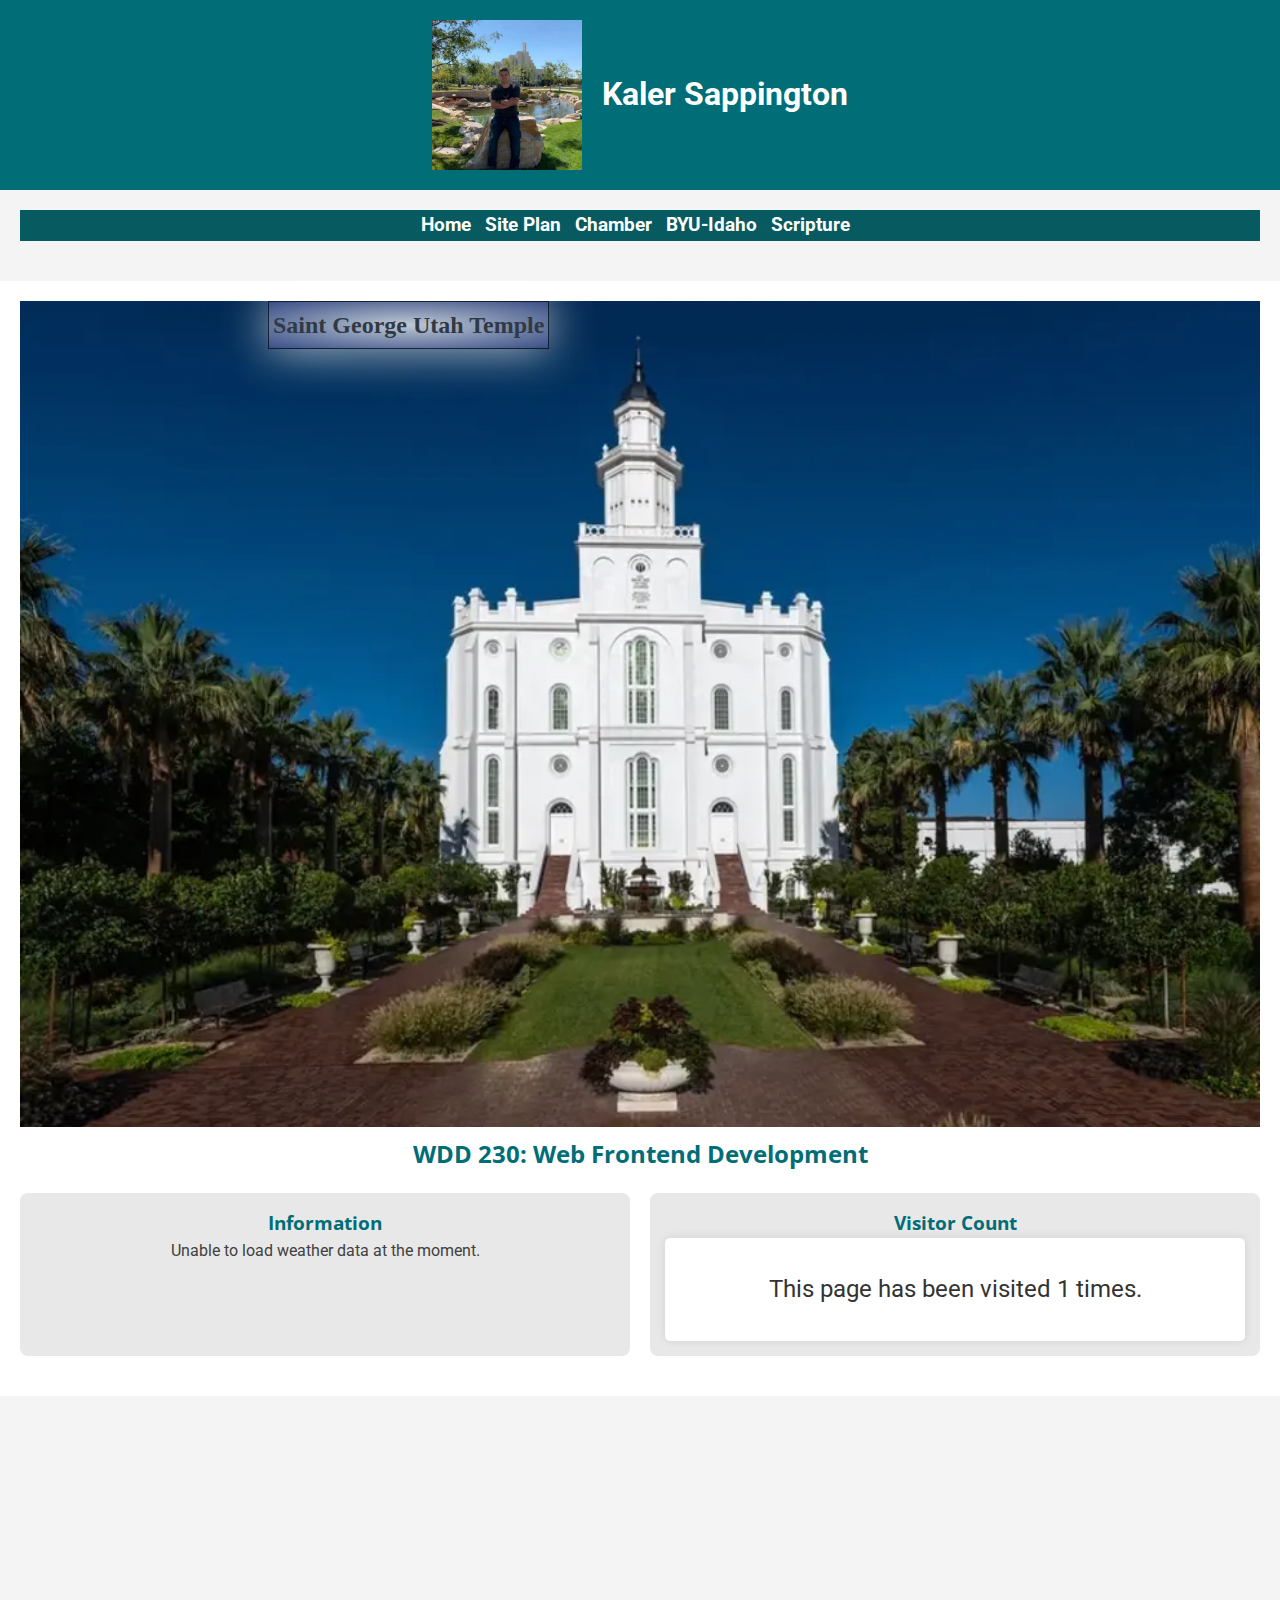
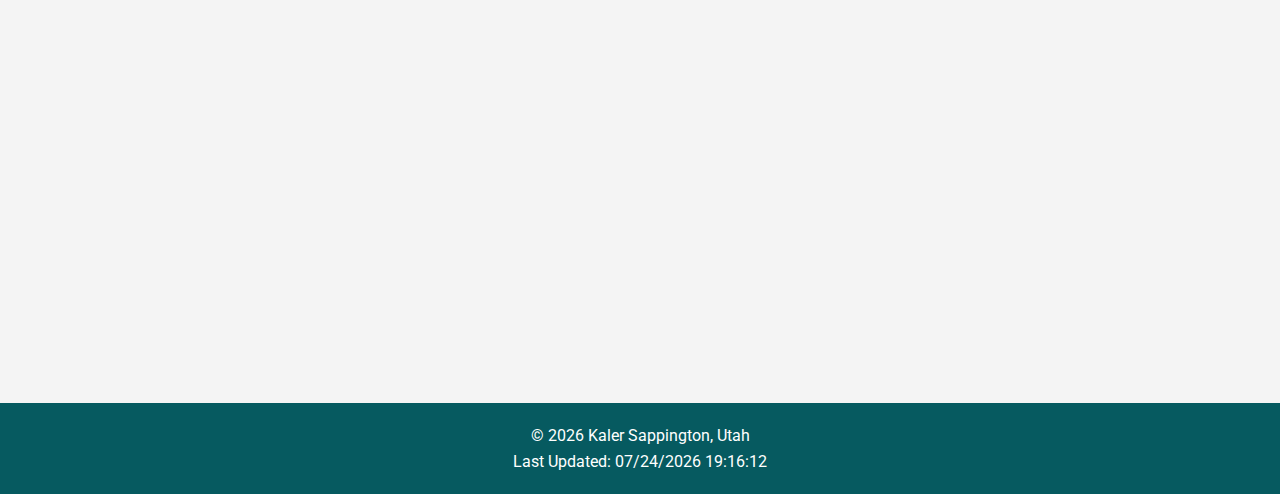
<file: index.html>
<!DOCTYPE html>
<html lang="en">
<head>
    <meta charset="UTF-8">
    <meta name="viewport" content="width=device-width, initial-scale=1.0">
    <title>Kaler Sappington - WDD 230 - Web Frontend Development</title>
    <meta name="description" content="WDD 230 - Web Frontend Development course assignment portal by Kaler Sappington. This website serves as a hub for all course-related activities and resources.">
    <meta name="author" content="Kaler Sappington">

    <meta property="og:title" content="Kaler Sappington - WDD 230 - Web Frontend Development">
    <meta property="og:type" content="website">
    <meta property="og:image" content="https://imgs.search.brave.com/oF3d7jg7PaVGcgh8sHLn-qoRQ-AHVI0V2PO_s9tY4Bo/rs:fit:500:0:0/g:ce/aHR0cHM6Ly9tZWRp/YS5nZXR0eWltYWdl/cy5jb20vaWQvMTc1/NDMxOTQ3L3Bob3Rv/L3BvcnRmb2xpby5q/cGc_cz02MTJ4NjEy/Jnc9MCZrPTIwJmM9/OXBiMEFxY1dxaktJ/MmJKSl9wUmlkWnli/NWNLeHBkU1ZCNmRn/WU9wREx3ST0">
    <meta property="og:url" content="https://killerk1998.github.io/wdd230/">
    
    <link rel="stylesheet" href="styles/normalize.css">
    <link rel="stylesheet" href="styles/medium.css">
    <link rel="stylesheet" href="styles/small.css">
    <link rel="stylesheet" href="styles/large.css">
    <link rel="icon" href="favicon.ico">
</head>
<body>
    <header>
        <div class="profile-container">
            <img src="images/kaler.webp" alt="Your Name">
            <div class="container">
                <h1>Kaler Sappington</h1>
            </div>
        </div>
        <div class="hamburger" onclick="toggleMenu()">☰</div>
    </header>
    <nav>
        <ul>
            <li><a href="#">Home</a></li>
            <li><a href="lesson03/chamber-site-plan.html">Site Plan</a></li>
            <li><a href="chamber/index.html">Chamber</a></li>
            <li><a href="https://www.byui.edu" target="_blank">BYU-Idaho</a></li>
            <li><a href="https://www.churchofjesuschrist.org/study/scriptures/bofm/1-ne/3?lang=eng" target="_blank">Scripture</a></li>
        </ul>
    </nav>
    <main>
        <div class="hero">
            <img src="images/temple-large.webp" alt="Favorite Temple" class="responsive-img">
            <div class="herolabel" style="position: absolute;">
                <p>Saint George Utah Temple</p>
            </div>
        </div>
        <h2>WDD 230: Web Frontend Development</h2>
        <div class="card-container">
            <section class="card">
                <h3>Information</h3>
                <p id="weather">Loading weather...</p>
            </section>
            <section class="card">
                <h3>Visitor Count</h3>
                <section id="visit-counter">
                    <p>This page has been visited <span id="visitCount">0</span> times.</p>
                </section>
            </section>
        </div>
        <section id="links-container"></section> <!-- This section will be populated with links -->
    </main>
    <div class="map-container">
        <iframe class="map-iframe" src="https://maps.google.com/maps?hl=en&q=2947%20Jacob%20Hamblin%20Dr.+(Kaler's%20house)&t=&z=12&ie=UTF8&iwloc=B&output=embed"></iframe>
    </div>
    
    <footer>
        <p>&copy; Kaler Sappington, Utah</p>
        <p id="lastModified"></p>
    </footer>
    <script src="scripts/getdates.js"></script> 
    <script src="scripts/togglemenu.js"></script>
    <script src="scripts/visitcounter.js"></script>
    <script src="scripts/links.js"></script>
    <script src="scripts/weather.js"></script> <!-- Include the weather script -->
</body>
</html>
</file>
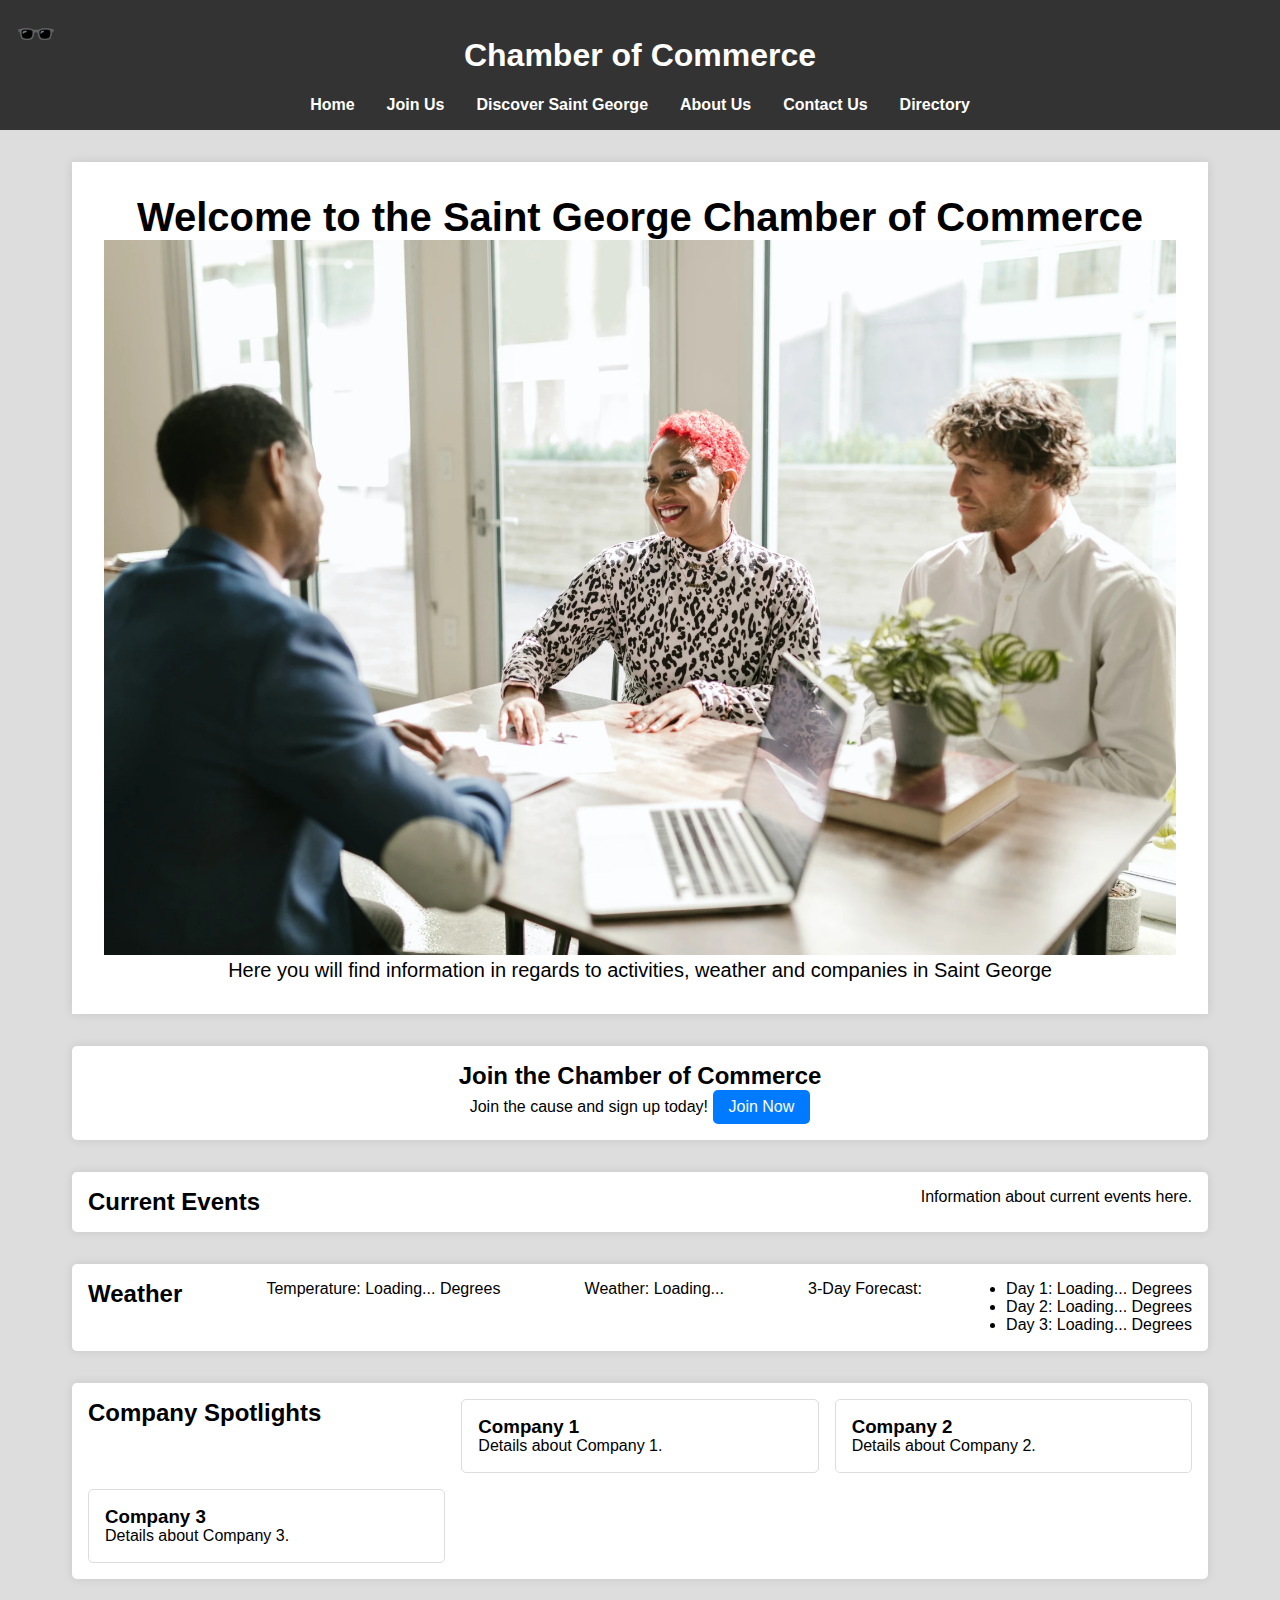
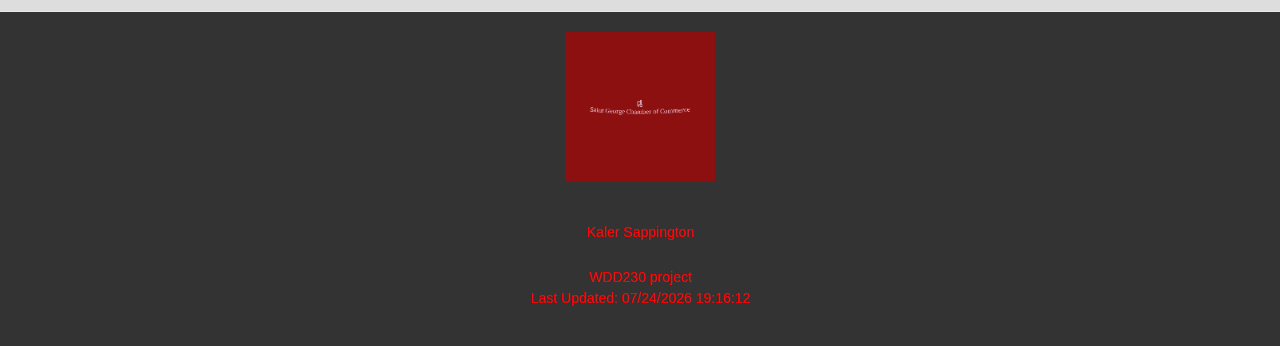
<file: chamber/index.html>
<!DOCTYPE html>
<html lang="en">
<head>
    <meta charset="UTF-8">
    <title>Chamber of Commerce</title>
    <meta name="viewport" content="width=device-width, initial-scale=1.0">
    <link rel="icon" href="favicon.ico">
    <link rel="stylesheet" href="styles/normalize.css">
    <link rel="stylesheet" href="styles/base.css">
    <meta property="og:title" content="Chamber Website">
    <meta property="og:type" content="website">
    <meta property="og:image" content="https://mediaim.expedia.com/destination/9/9f051995e5cc39a9aba58755790da023.jpg">
    <meta property="og:url" content="https://killerk1998.github.io/wdd230/chamber/index.html">
    <meta property="og:description" content="Discover the Saint George Chamber of Commerce: your hub for local business connections, events, and community engagement. Join us today!">
    <meta name="author" content="Kaler Sappington">
    <meta name="description" content="Discover the Saint George Chamber of Commerce: your hub for local business connections, events, and community engagement. Join us today!">
</head>
<body>
    <header>
        <div class="mode">🕶️</div>
        <h1>Chamber of Commerce</h1>
        <div class="hamburger" onclick="toggleMenu()">☰</div>
        <nav>
            <ul>
                <li><a href="#hero">Home</a></li>
                <li><a href="#join">Join Us</a></li>
                <li><a href="discover.html">Discover Saint George</a></li>
                <li><a href="#about-us">About Us</a></li>
                <li><a href="#contact-us">Contact Us</a></li>
                <li><a href="directory.html">Directory</a></li> 
            </ul>
        </nav>
    </header>
    <main class="chamber">
        <div id="meet-greet-banner" style="display: none;">
            <p>Join us for the Chamber of Commerce Meet and Greet on Wednesday at 7:00 p.m. <button onclick="closeBanner()">❌</button></p>
        </div>
        <section id="hero">
            <h2>Welcome to the Saint George Chamber of Commerce</h2>
            <picture>
                <source srcset="images/wdd230-org-large.webp" media="(min-width: 1200px)">
                <source srcset="images/wdd230-org-medium.webp" media="(min-width: 960px)">
                <source srcset="images/wdd230-org-small.webp" media="(min-width: 400px)">
                <img src="images/wdd230-org-small.webp" alt="hero">
            </picture>
            <p>Here you will find information in regards to activities, weather and companies in Saint George</p>
        </section>
        <section id="join">
            <h2>Join the Chamber of Commerce</h2>
            <p>Join the cause and sign up today! <a href="join.html" class="cta">Join Now</a></p>
        </section>
        <section id="events">
            <h2>Current Events</h2>
            <p>Information about current events here.</p>
        </section>
        <section id="weather">
            <h2>Weather</h2>
            <p>Temperature: <span id="current-temperature">Loading...</span> Degrees</p>
            <p>Weather: <span id="weather-description">Loading...</span></p>
            <p>3-Day Forecast:</p>
            <ul id="forecast">
                <li>Day 1: <span class="day1-forecast">Loading...</span> Degrees</li>
                <li>Day 2: <span class="day2-forecast">Loading...</span> Degrees</li>
                <li>Day 3: <span class="day3-forecast">Loading...</span> Degrees</li>
            </ul>
        </section>
        <section id="spotlights">
            <h2>Company Spotlights</h2>
            <div class="spotlight">
                <h3>Company 1</h3>
                <p>Details about Company 1.</p>
            </div>
            <div class="spotlight">
                <h3>Company 2</h3>
                <p>Details about Company 2.</p>
            </div>
            <div class="spotlight">
                <h3>Company 3</h3>
                <p>Details about Company 3.</p>
            </div>
        </section>
    </main>
    <footer>
        <div class="footer-logo">
            <img src="images/logo-color.webp" alt="Logo" class="logo-img">
            <p class="copyright"></p>
            <p class="author">Kaler Sappington</p>
            <p class="contact">208-122-2222</p>
            <p class="project">WDD230 project</p>
            <p class="lastmodified"></p>
        </div>
    
        <div class="footer-additional">
            <p class="additional-info"></p>
        </div>
    </footer>
    <script src="scripts/getdates.js"></script> 
    <script src="scripts/togglemenu.js"></script>
    <script src="scripts/weather.js"></script>
</body>
</html>
</file>
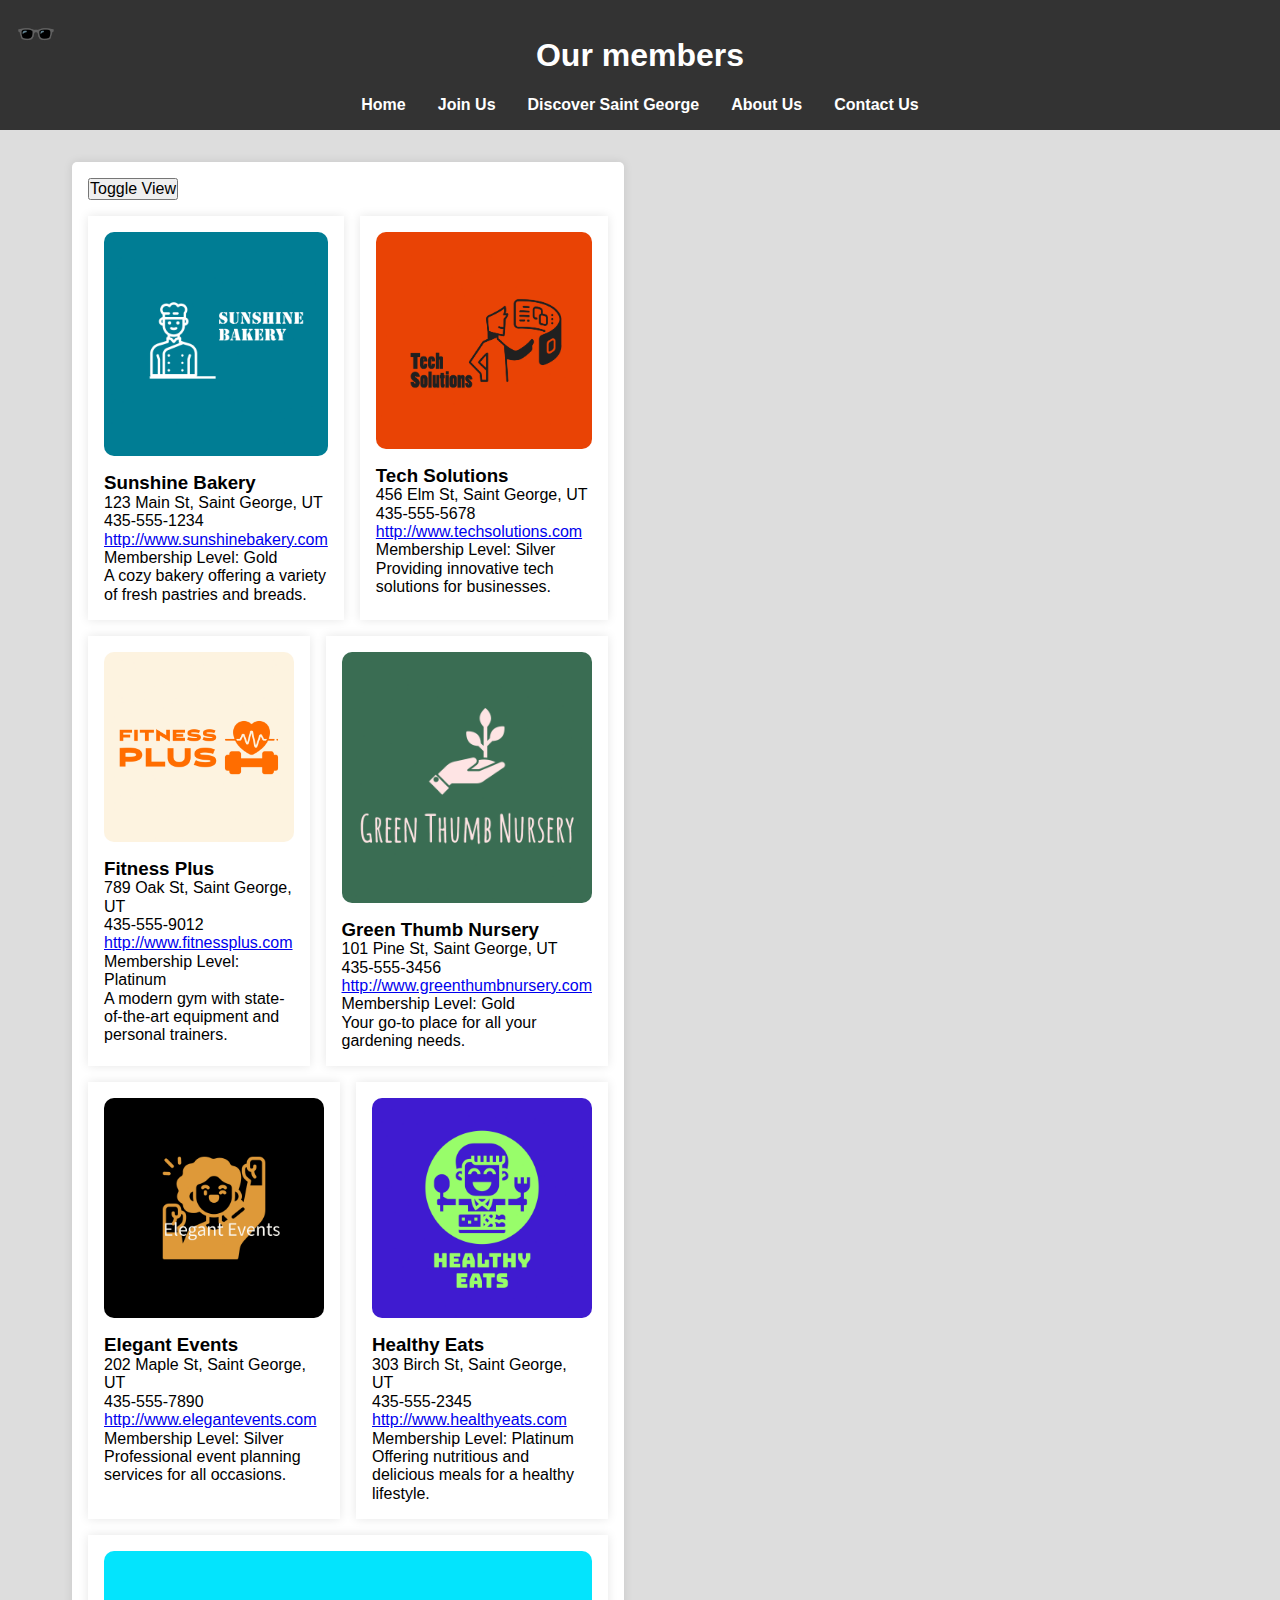
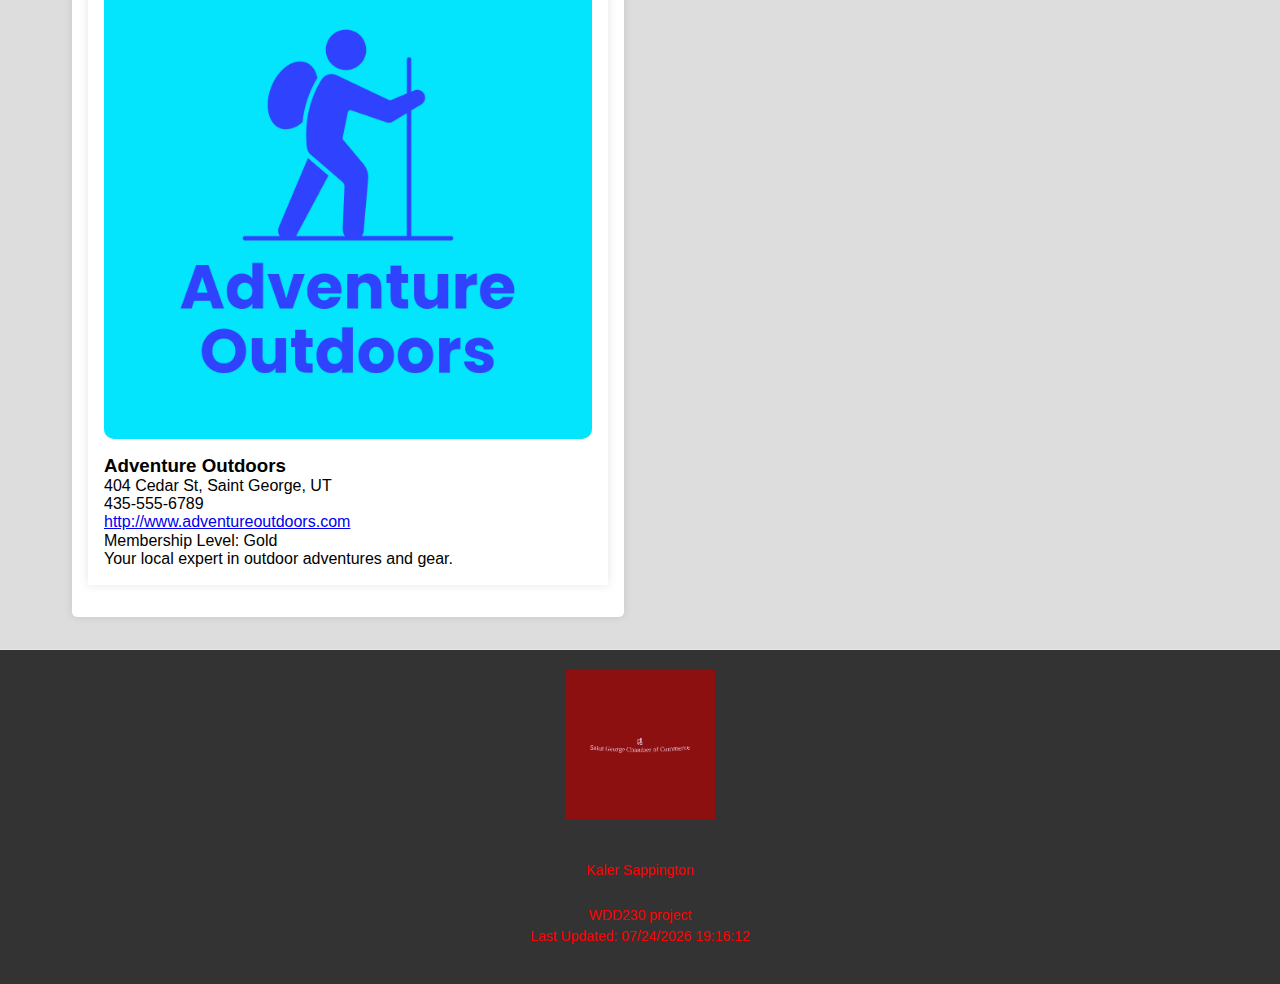
<file: chamber/directory.html>
<!DOCTYPE html>
<html lang="en">
<head>
    <meta charset="UTF-8">
    <title>Directory of Members - Saint George Chamber of Commerce</title>
    <meta name="viewport" content="width=device-width, initial-scale=1.0">
    <link rel="icon" href="favicon.ico">
    <link rel="stylesheet" href="styles/normalize.css">
    <link rel="stylesheet" href="styles/base.css">
    <meta property="og:title" content="Chamber Website">
    <meta property="og:type" content="website">
    <meta property="og:image" content="https://mediaim.expedia.com/destination/9/9f051995e5cc39a9aba58755790da023.jpg">
    <meta property="og:url" content="https://killerk1998.github.io/wdd230/chamber/index.html">
    <meta property="og:description" content="Want to find out about our members? this page will show the many wonderful people who have contributed to the Saint George Chamber of Commerce.">
    <meta name="author" content="Kaler Sappington">
    <meta name="description" content="this page contains information about our members">
</head>
<body>
    <header>
        <div class="mode">🕶️</div>
        <h1>Our members</h1>
        <div class="hamburger" onclick="toggleMenu()">☰</div>
        <nav>
            <ul>
                <li><a href="#hero">Home</a></li>
                <li><a href="#join">Join Us</a></li>
                <li><a href="discover.html">Discover Saint George</a></li>
                <li><a href="#about-us">About Us</a></li>
                <li><a href="#contact-us">Contact Us</a></li>
            </ul>
        </nav>
    </header>
    <main class="chamber">
        <section id="directory">
            <button id="toggleView">Toggle View</button>
            <div id="members" class="grid-view"></div>
        </section>
    </main>
    <footer>
        <div class="footer-logo">
            <img src="images/logo-color.webp" alt="Logo" class="logo-img">
            <p class="copyright"></p>
            <p class="author">Kaler Sappington</p>
            <p class="contact">208-122-2222</p>
            <p class="project">WDD230 project</p>
            <p class="lastmodified"></p>
        </div>
    
        <div class="footer-additional">
            <p class="additional-info"></p>
        </div>
    </footer>
    <script src="scripts/getdates.js"></script> 
    <script src="scripts/togglemenu.js"></script>
    <script src="scripts/windchill.js"></script>
    <script src="scripts/members.js"></script> 
</body>
</html>
</file>
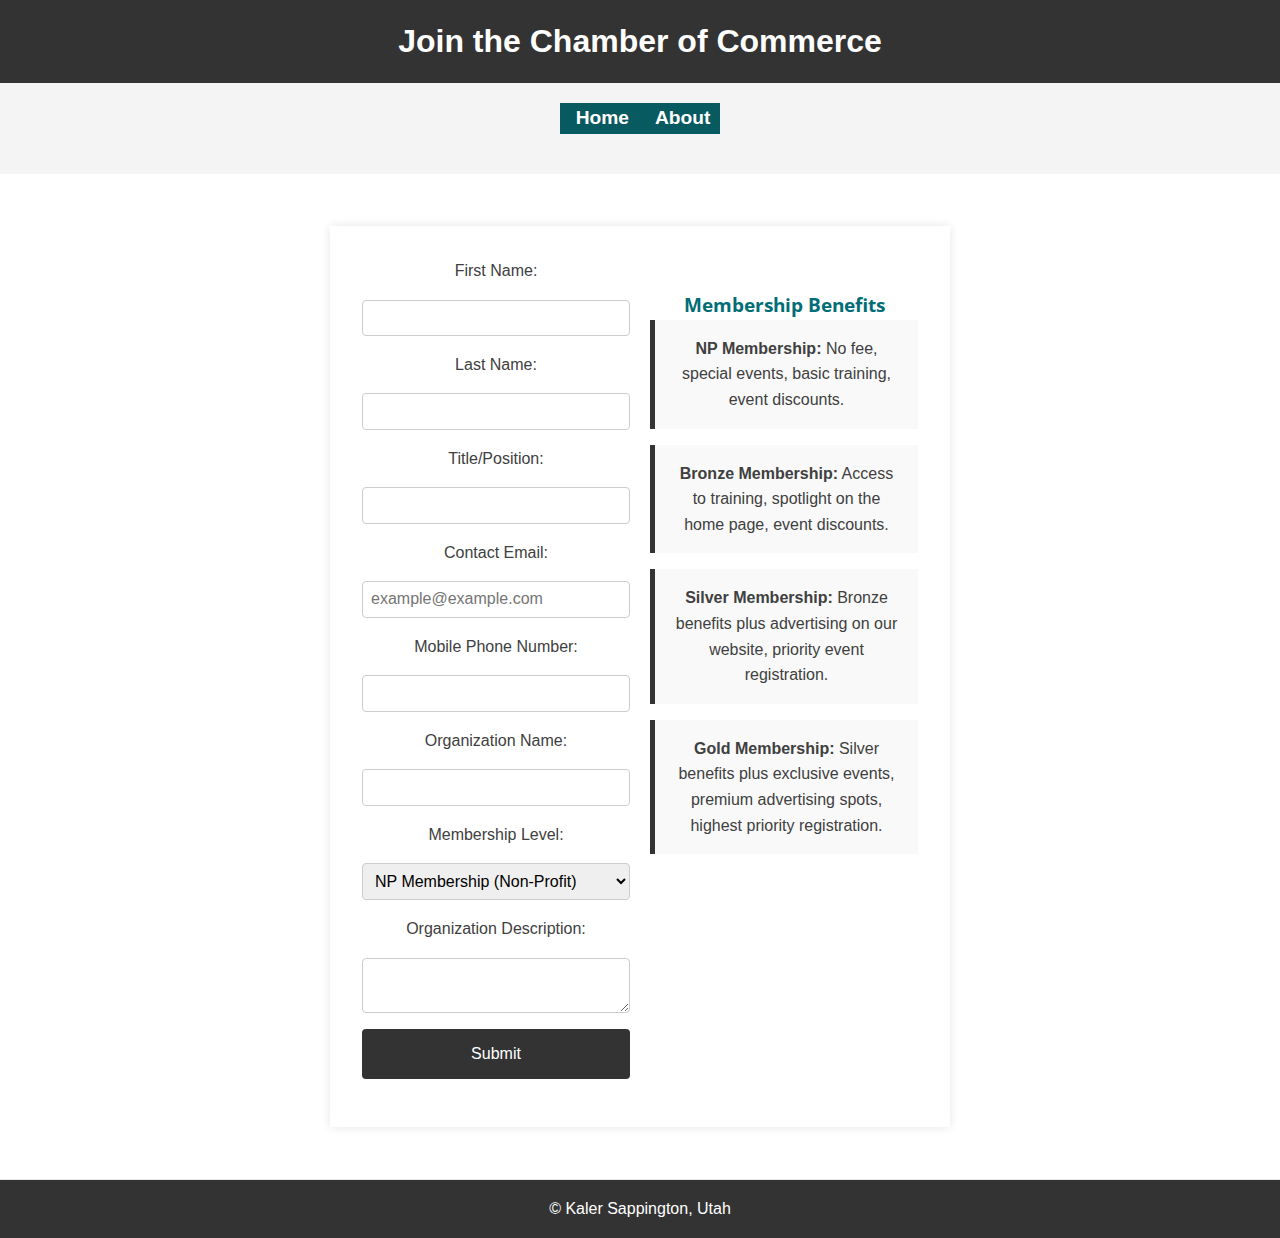
<file: chamber/join.html>
<!DOCTYPE html>
<html lang="en">
<head>
    <meta charset="UTF-8">
    <meta name="viewport" content="width=device-width, initial-scale=1.0">
    <title>Join</title>
    <meta name="description" content="This is the Join page to become a member of the Saint George Chamber of Commerce">
    <meta name="author" content="Kaler Sappington">

    <meta property="og:title" content="Chamber Join Page">
    <meta property="og:type" content="website">
    <meta property="og:image" content="https://imgs.search.brave.com/oF3d7jg7PaVGcgh8sHLn-qoRQ-AHVI0V2PO_s9tY4Bo/rs:fit:500:0:0/g:ce/aHR0cHM6Ly9tZWRp/YS5nZXR0eWltYWdl/cy5jb20vaWQvMTc1/NDMxOTQ3L3Bob3Rv/L3BvcnRmb2xpby5q/cGc_cz02MTJ4NjEy/Jnc9MCZrPTIwJmM9/OXBiMEFxY1dxaktJ/MmJKSl9wUmlkWnli/NWNLeHBkU1ZCNmRn/WU9wREx3ST0">
    <meta property="og:url" content="https://killerk1998.github.io/wdd230/">
    
    <link rel="stylesheet" href="styles/normalize.css">
    <link rel="stylesheet" href="styles/base.css">
    <link rel="stylesheet" href="styles/medium.css">
    <link rel="stylesheet" href="styles/small.css">
    <link rel="stylesheet" href="styles/large.css">
    
    <link rel="icon" href="favicon.ico">
</head>
<body class="join-page">
    <header>
        <div class="profile-container"></div>
            <div class="container">
                <h1>Join the Chamber of Commerce</h1>
        </div>
        <div class="hamburger" onclick="toggleMenu()">☰</div>
    </header>
    <nav>
        <ul>
            <li><a href="index.html">Home</a></li>
            <li><a href="discover.html">About</a></li>
        </ul>
    </nav>
    <main class="join">
        <div class="join-form-container">
            <div class="form-section">
                <form action="thankyou.html" method="get">
                    <label for="first-name">First Name:</label>
                    <input type="text" id="first-name" name="first-name" required>

                    <label for="last-name">Last Name:</label>
                    <input type="text" id="last-name" name="last-name" required>

                    <label for="title">Title/Position:</label>
                    <input type="text" id="title" name="title" required pattern="[A-Za-z\s\-]{7,}">

                    <label for="email">Contact Email:</label>
                    <input type="email" id="email" name="email" required placeholder="example@example.com">

                    <label for="phone">Mobile Phone Number:</label>
                    <input type="tel" id="phone" name="phone" required>

                    <label for="organization-name">Organization Name:</label>
                    <input type="text" id="organization-name" name="organization-name" required>

                    <label for="membership-level">Membership Level:</label>
                    <select id="membership-level" name="membership-level">
                        <option value="np">NP Membership (Non-Profit)</option>
                        <option value="bronze">Bronze Membership</option>
                        <option value="silver">Silver Membership</option>
                        <option value="gold">Gold Membership</option>
                    </select>

                    <label for="description">Organization Description:</label>
                    <textarea id="description" name="description"></textarea>

                    <input type="hidden" id="timestamp" name="timestamp">

                    <button type="submit">Submit</button>
                </form>
            </div>
            <div class="membership-benefits">
                <h3>Membership Benefits</h3>
                <ul>
                    <li><strong>NP Membership:</strong> No fee, special events, basic training, event discounts.</li>
                    <li><strong>Bronze Membership:</strong> Access to training, spotlight on the home page, event discounts.</li>
                    <li><strong>Silver Membership:</strong> Bronze benefits plus advertising on our website, priority event registration.</li>
                    <li><strong>Gold Membership:</strong> Silver benefits plus exclusive events, premium advertising spots, highest priority registration.</li>
                </ul>
            </div>
        </div>
    </main>
    
    <footer>
        <p>&copy; Kaler Sappington, Utah</p>
        <p id="lastModified"></p>
    </footer>
    <script src="scripts/time.js"></script>
</body>
</html>
</file>
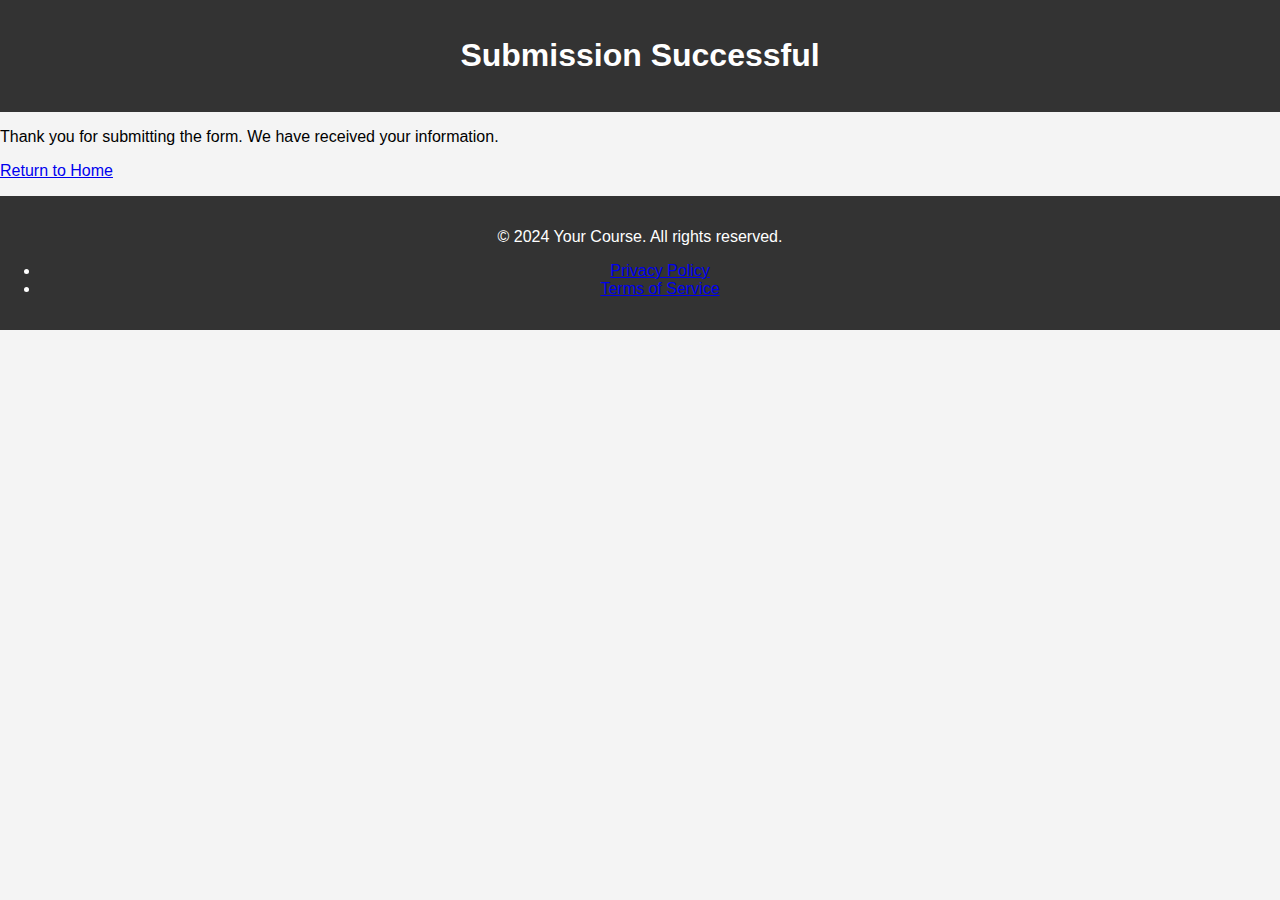
<file: chamber/thank-you.html>
<!DOCTYPE html>
<html lang="en">
<head>
    <meta charset="UTF-8">
    <meta name="viewport" content="width=device-width, initial-scale=1.0">
    <title>Form Submission Confirmation</title>
    <link rel="stylesheet" href="styles/large.css">
</head>
<body>
    <header>
        <h1>Submission Successful</h1>
    </header>

    <main>
        <p>Thank you for submitting the form. We have received your information.</p>
        <p><a href="index.html">Return to Home</a></p>
    </main>

    <footer>
        <p>&copy; 2024 Your Course. All rights reserved.</p>
        <nav>
            <ul>
                <li><a href="privacy.html">Privacy Policy</a></li>
                <li><a href="terms.html">Terms of Service</a></li>
            </ul>
        </nav>
    </footer>
</body>
</html>
</file>
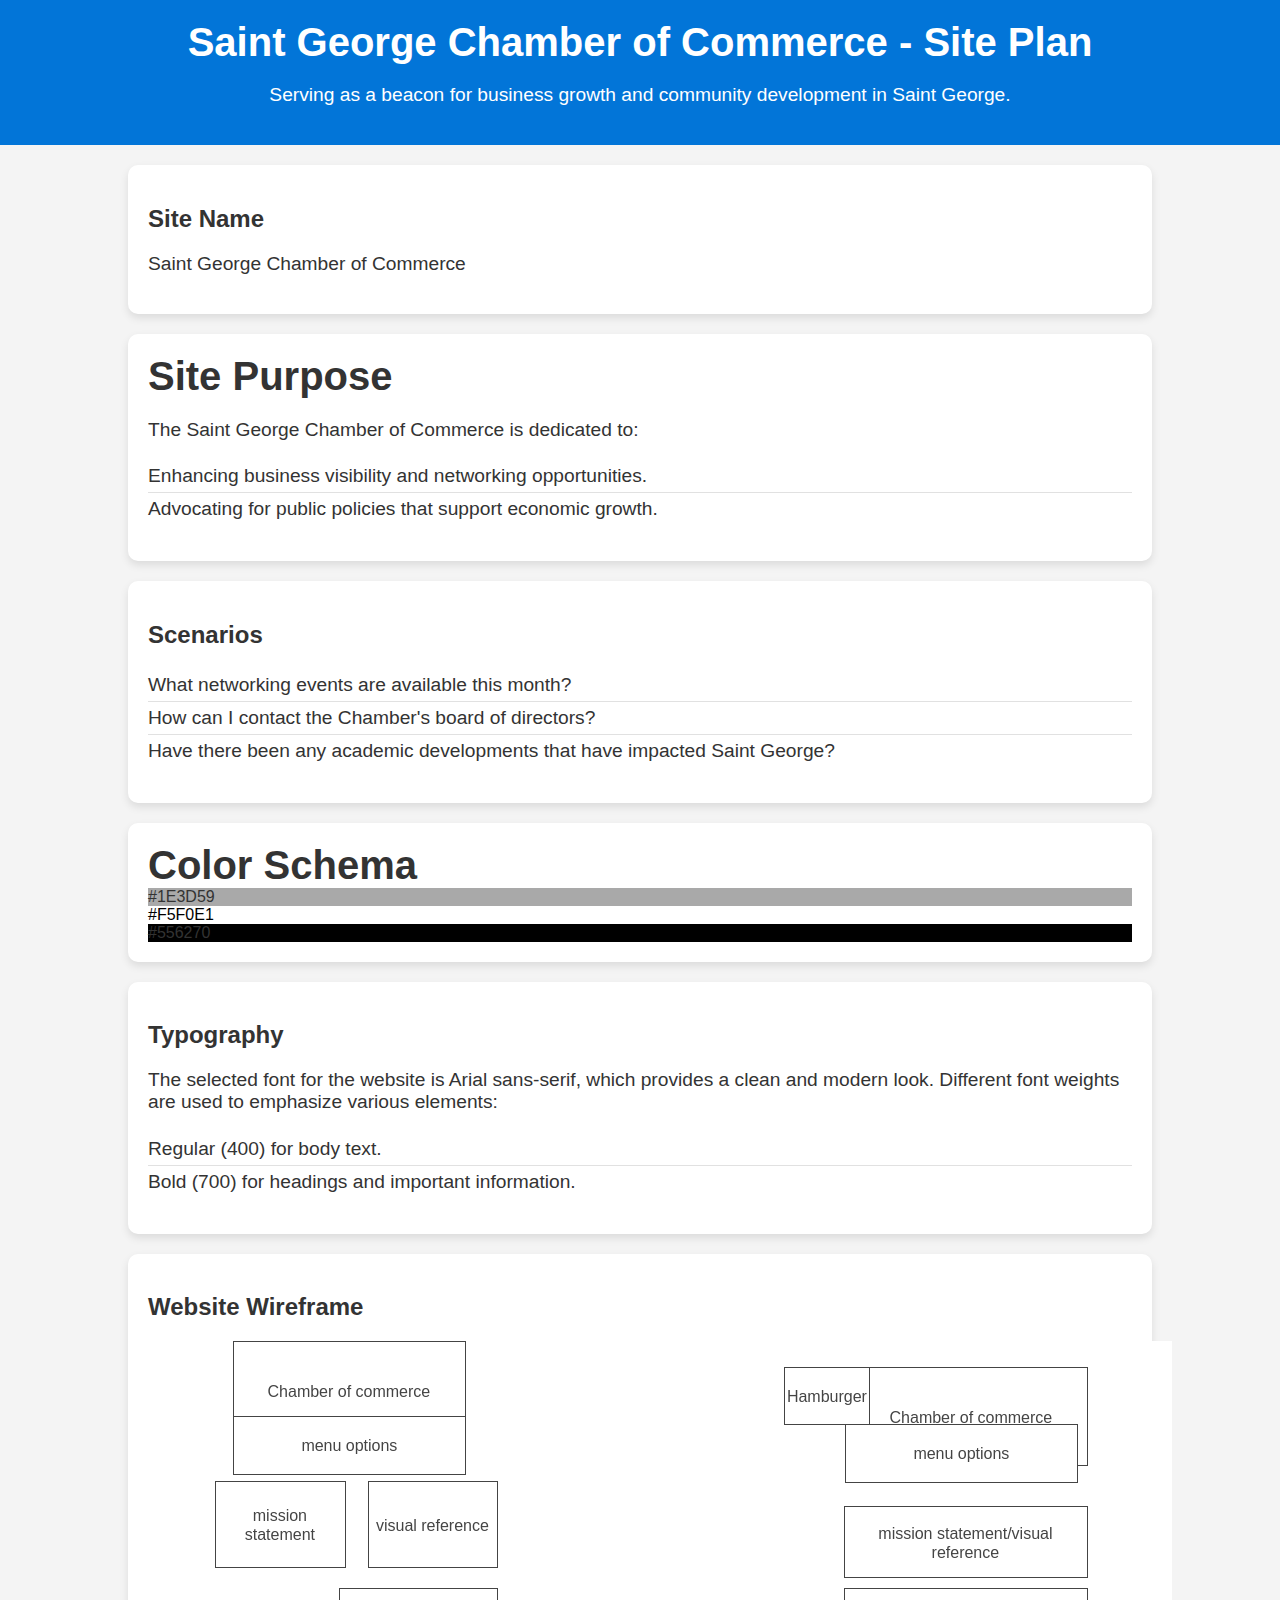
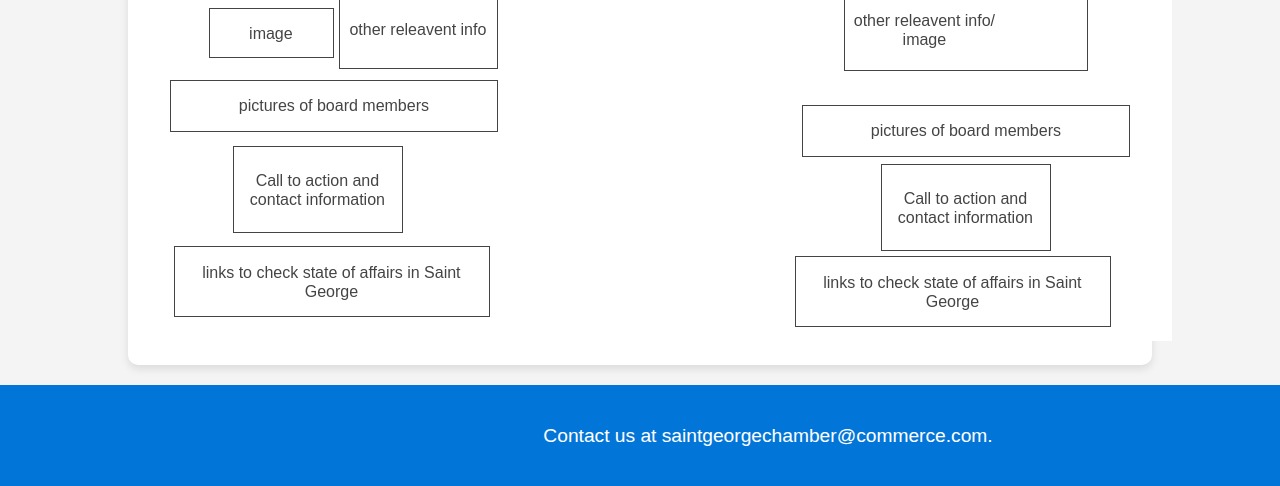
<file: lesson03/chamber-site-plan.html>
<!DOCTYPE html>
<html lang="en">
<head>
    <meta charset="UTF-8">
    <meta name="viewport" content="width=device-width, initial-scale=1.0">
    <title>Site Plan</title>
    <meta name="author" content="Kaler Sappington">
    <meta name="description" content="Site Plan for Chamber of Commerce Homepage">
    <link rel="stylesheet" href="styles/chamber-site-plan.css">
</head>
<body>
    <header>
        <h1>Saint George Chamber of Commerce - Site Plan</h1>
        <p>Serving as a beacon for business growth and community development in Saint George.</p>
    </header>
    <main>
        <section>
            <h2>Site Name</h1>
            <p>Saint George Chamber of Commerce</p>
        </section>
        <section>
            <h1>Site Purpose</h2>
            <p>The Saint George Chamber of Commerce is dedicated to:</p>
            <ul>
                <li>Enhancing business visibility and networking opportunities.</li>
                <li>Advocating for public policies that support economic growth.</li>
                  
            </ul>
        </section>
        <section>
            <h2>Scenarios</h2>
            <ul>
                <li>What networking events are available this month?</li>
                <li>How can I contact the Chamber's board of directors?</li>
                <li>Have there been any academic developments that have impacted Saint George?</li>
            </ul>
        </section>
        <section>
            <h1>Color Schema</h2>
            <div class="color-scheme">
                <div style="background-color: darkgrey;">#1E3D59</div>
                <div style="background-color: white; color: black;">#F5F0E1</div>
                <div style="background-color: black;">#556270</div>
            </div>
        </section>
        <section>
            <h2>Typography</h2>
            <p>The selected font for the website is Arial sans-serif, which provides a clean and modern look. Different font weights are used to emphasize various elements:</p>
            <ul>
                <li>Regular (400) for body text.</li>
                <li>Bold (700) for headings and important information.</li>
            </ul>
        </section>
        <section>
            <h2>Website Wireframe</h2>
            <img src="images/homepage.png" alt="Wireframe">
        </section>
    </main>
    <footer>
        <p>Contact us at saintgeorgechamber@commerce.com.</p>
    </footer>
</body>
</html>
</file>
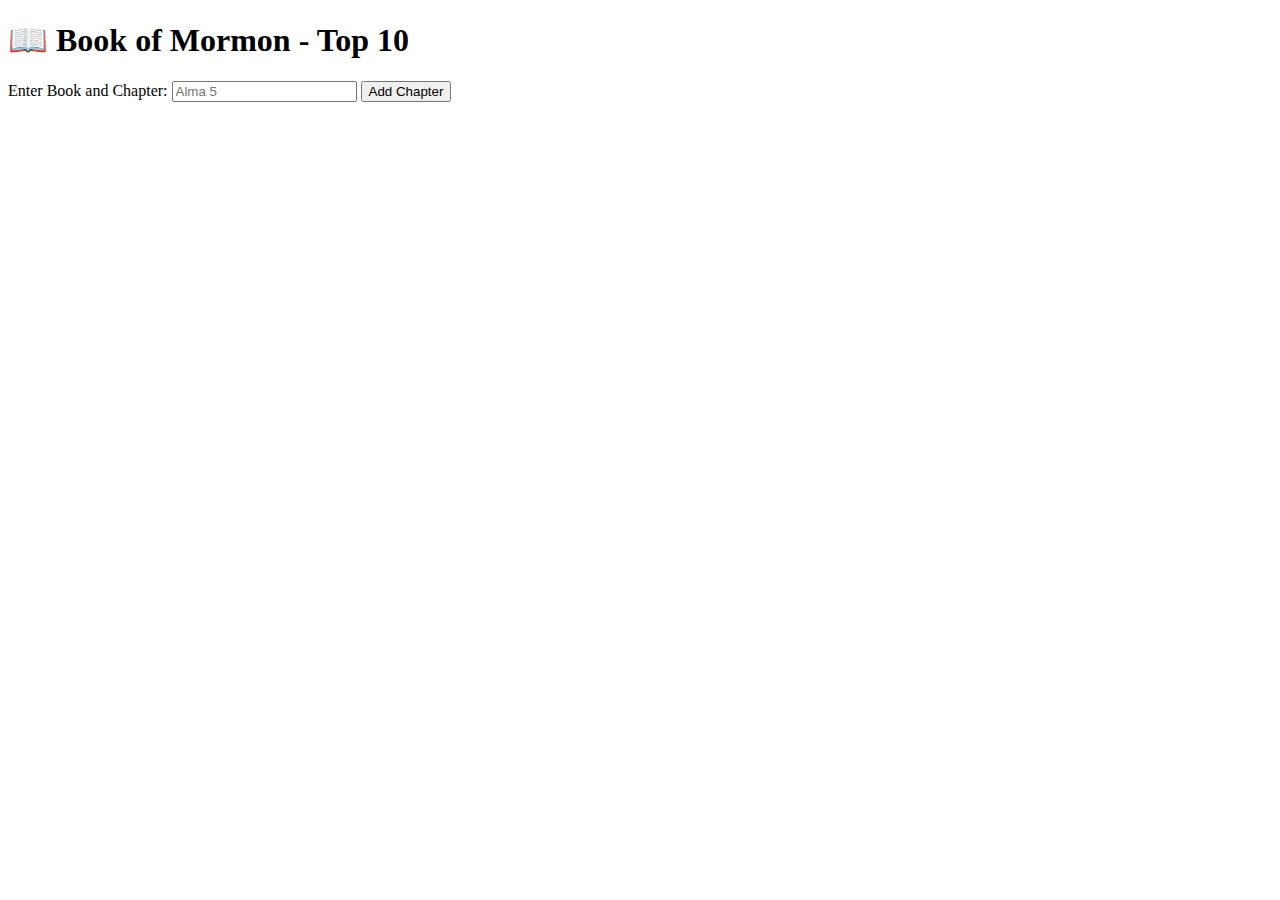
<file: lesson05/bom.html>
<!DOCTYPE html>
<html lang="en-US">
<head>
    <meta charset="UTF-8">
    <meta name="viewport" content="width=device-width, initial-scale=1.0">
    <title> Book of Mormon - Top 10</title>
    <meta name="description" content="List your top 10 favorite chapters from the Book of Mormon.">
    <meta name="author" content="Kaler Sappington">
<h1>📖 Book of Mormon - Top 10</h1>
<main>
	<label for="favchap">Enter Book and Chapter: </label>
	<input type="text" id="favchap" placeholder="Alma 5">
	<button type="submit">Add Chapter</button>
	<ul id="list"></ul>
    <script src="scripts/bom.js"></script>

</main>
</file>
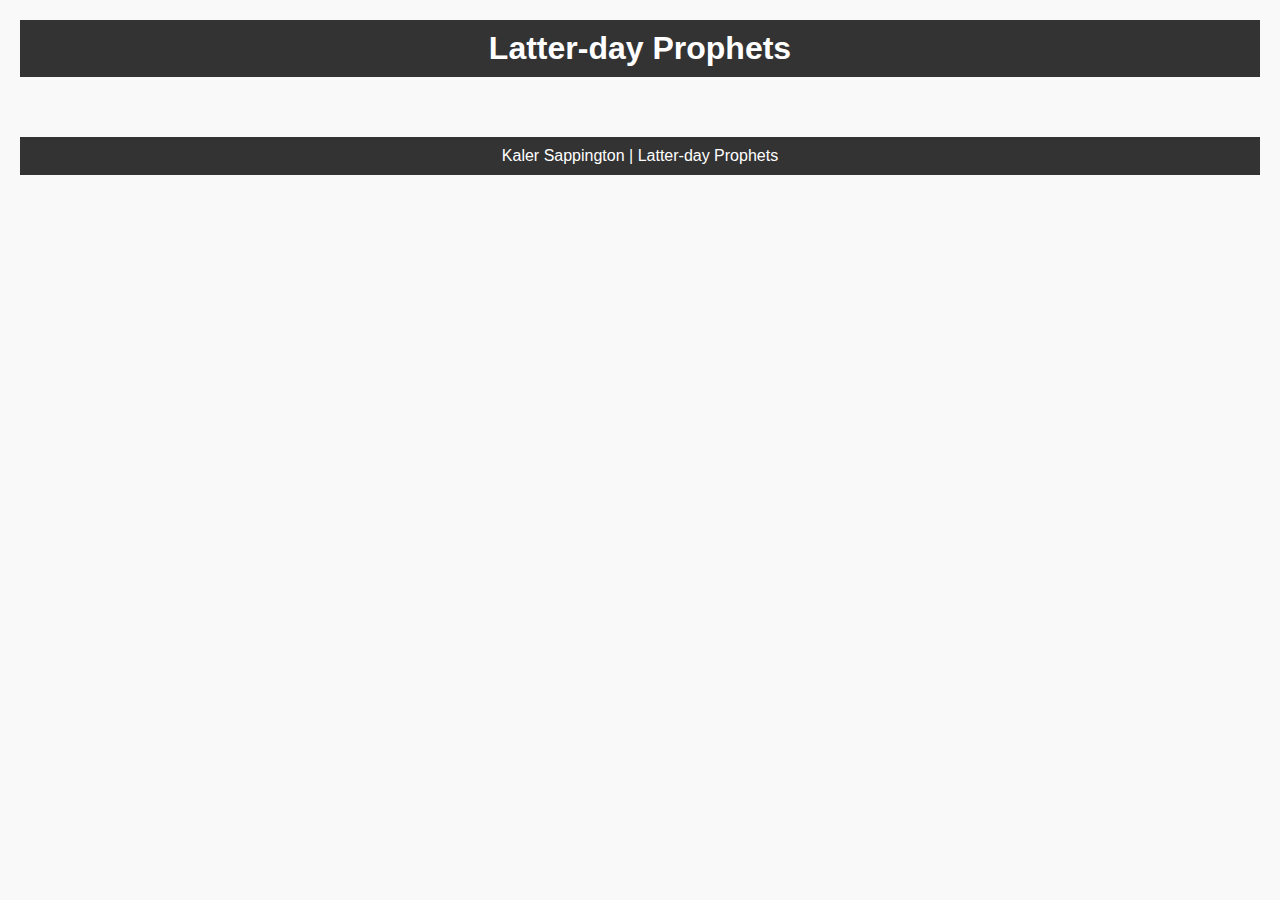
<file: lesson09/prophets.html>
<!DOCTYPE html>
<html lang="en">
<head>
    <meta charset="UTF-8">
    <meta name="viewport" content="width=device-width, initial-scale=1.0">
    <title>Latter-day Prophets</title>
    <link rel="stylesheet" href="styles/prophets.css">
</head>
<body>
    <header>
        <h1>Latter-day Prophets</h1>
    </header>
    <main>
        <div id="cards"></div>
    </main>
    <footer>
        Kaler Sappington | Latter-day Prophets
    </footer>

    <script src="scripts/prophets.js"></script>
</body>
</html>
</file>
<file: styles/medium.css>
@import url('https://fonts.googleapis.com/css2?family=Roboto:wght@400;700&family=Open+Sans&display=swap');

body, h1, h2, h3, p, ul, li, nav, header, main, footer {
    margin: 0;
    padding: 0;
    box-sizing: border-box;
}

body {
    font-family: 'Roboto', sans-serif;
    line-height: 1.6;
    color: #404040;
    background-color: #f4f4f4;
}

header, nav, main, footer {
    padding: 20px;
    text-align: center;
}

header {
    background-color: #006D77;
    color: #fff;
    position: relative;
}
header img {
    height: 150px;
    margin-right: 20px;
}
header h1 {
    font-size: 2em;
}
.container {
    display: flex;
    justify-content: center;
    align-items: center;
}
.profile-container {
    display: flex;
    justify-content: center;
    align-items: center;
    flex-direction: row;
}
nav ul {
    list-style-type: none;
    background-color: #065A60;
    padding: 0;
}

nav ul li {
    display: inline;
    margin-right: 10px;
}

nav ul li a {
    text-decoration: none;
    color: white;
    font-size: 1.2em;
    font-weight: bold;
}

.activity:visited {
    color: purple;
}

main {
    background: white;
    padding: 20px;
    margin-top: 20px;
}

h2, h3 {
    color: #006D77;
    font-family: 'Open Sans', sans-serif;
}

.card-container {
    display: flex;
    flex-wrap: wrap;
    gap: 20px; 
}

.card {
    background-color: #E8E8E8;
    margin: 20px 0;
    padding: 15px;
    border-radius: 8px;
    flex: 1 1 calc(50% - 20px); 
    box-sizing: border-box;
}

.card-image {
    max-width: 100%; 
}

footer {
    background-color: #065A60;
    color: white;
    padding: 20px;
    position: relative;
    bottom: 0;
    width: 100%;
}


.hamburger {
    display: none; 
    cursor: pointer;
    font-size: 30px;
    position: absolute;
    right: 20px;
    top: 20px;
    z-index: 1001; 
}
.nav-menu-li {
    display: none;
}
.nav-menu {
    display: none;
}

iframe {
    width: 100%;
}

.picture img {
    width: 100%;
    height: auto;
}
.herolabel {
    position: absolute;
    top: 0%;
    left: 20%;
    background: radial-gradient(#fff, #4D5B97);
    border: 1px solid rgba(0,0,0,.75);
    padding: 0rem;
    box-shadow: 0 0 3rem #fff;
    opacity: 0.75;
}

.herolabel p {
    margin: 0;
    padding: .25rem;
    font-weight: 700;
    font-size: 1.5rem;
    font-family:"Great Vibes", serif;
}
.hero {
    position: relative;
}
.responsive-img {
    width: 100%;
    height: auto;
}
#visit-counter {
    grid-column: span 2;
    text-align: center;
    padding: 2rem;
    background-color: #fff;
    border-radius: 5px;
    box-shadow: 0 0 10px rgba(0,0,0,0.1);
}

#visit-counter h2 {
    font-size: 2rem;
    margin-bottom: 1rem;
}

#visit-counter p {
    font-size: 1.5rem;
    color: #333;
}
.map-container {
    width: 100%;
}

.map-iframe {
    width: 100%;
    height: 600px;
    border: none;
}

@media (max-width: 768px) {
    .card {
        flex: 1 1 100%;
    }
}
</file>
<file: styles/small.css>
@media (max-width: 768px) {
    .hamburger {
        display: block;
    }

    nav {
        display: none; /* Hide nav by default in mobile view */
    }

    nav ul {
        position: absolute;
        width: 100%;
        background-color: #065A60;
        top: 60px; /* Adjust based on your header's height */
        left: 0;
        padding-top: 20px;
        padding-bottom: 30px;
        z-index: 1000;
    }

    nav ul li {
        display: block;
        text-align: center;
        margin-right: 0;
    }

    nav ul li a {
        display: block;
        padding: 10px;
    }

    nav ul li:last-child a {
        border-bottom: none;
    }
}
</file>
<file: styles/large.css>
/*large css to be added*/
</file>
<file: chamber/styles/base.css>
* {
    box-sizing: border-box;
    margin: 0;
    padding: 0;
    font-family: Arial, sans-serif;
}

body {
    display: flex;
    flex-direction: column;
    align-items: center;
    background-color: #ddd;
}

header {
    width: 100%;
    background-color: #333;
    color: #fff;
    padding: 1rem 0;
    text-align: center;
}

nav ul {
    list-style: none;
    display: flex;
    justify-content: center;
    padding: 0;
}

nav ul li {
    margin: 0 1rem;
}

nav ul li a {
    color: #fff;
    text-decoration: none;
    font-weight: bold;
}

.chamber {
    width: 100%;
    max-width: 1200px;
    padding: 2rem;
    display: grid;
    grid-template-columns: 1fr 1fr;
    gap: 2rem;
}

main section {
    background-color: #fff;
    padding: 1rem;
    border-radius: 5px;
    box-shadow: 0 0 10px rgba(0,0,0,0.1);
}

#hero {
    grid-column: span 2;
    text-align: center;
    padding: 2rem;
    background-size: cover;
    background-position: center;
    color: #fff;
    border-radius: 0;
    position: relative;
}

#hero h2 {
    font-size: 2.5rem;
    color: black;  
}

#hero p {
    font-size: 1.25rem;
    color: black;
    font-family: sans-serif;
}
#hero img {
    max-width: 100%;
}
#join {
    grid-column: span 2;
    text-align: center;
}

.cta {
    display: inline-block;
    padding: 0.5rem 1rem;
    background-color: #007BFF;
    color: #fff;
    border-radius: 5px;
    text-decoration: none;
}

.cta:hover {
    background-color: #0056b3;
}

#events, #weather, #spotlights {
    grid-column: span 2;
}

#events, #weather {
    display: flex;
    justify-content: space-between;
}

#events div, #weather div {
    flex: 1;
    margin: 0 1rem;
}

#spotlights {
    display: grid;
    grid-template-columns: repeat(auto-fit, minmax(300px, 1fr));
    gap: 1rem;
}

.spotlight {
    padding: 1rem;
    border: 1px solid #ddd;
    border-radius: 5px;
}

@media (max-width: 768px) {
    nav ul {
        flex-direction: column;
    }
    
    main {
        grid-template-columns: 1fr;
    }
    
    #events, #weather {
        flex-direction: column;
    }
    
    #events div, #weather div {
        margin: 1rem 0;
    }
}
footer {
    width: 100%;
    background-color:#333;
    padding: 20px;
    text-align: center;
    border-top: 1px solid #e7e7e7;
    font-family: Arial, sans-serif;
    color: #333;
}

.footer-logo, .footer-additional {
    margin-bottom: 20px;
}

.logo-img {
    max-width: 150px;
    height: auto;
    margin-bottom: 10px;
}

.footer-logo p,
.footer-additional p {
    margin: 5px 0;
}

.author, .project, .lastmodified {
    font-size: 14px;
    color: red;
}

.footer-additional .additional-info {
    font-size: 12px;
    color: red;
}
.hamburger {
    display: none; 
    cursor: pointer;
    font-size: 30px;
    position: absolute;
    right: 20px;
    top: 20px;
    padding-right: 10px;
    z-index: 1001; 
}
.nav-menu-li {
    display: none;
}
.nav-menu {
    display: none;
}
@media (max-width: 768px) {
    .hamburger {
        display: block;
    }
nav{
    display:none;
}
    nav ul {
        position: absolute;
        width: 100%;
        background-color: #065A60;
        top: 0px; 
        left: 0;
        padding-top: 20px;
        padding-bottom: 30px;
        z-index: 1000;
    }

    nav ul li {
        display: block;
        text-align: center;
        margin-right: 0; 
    }

    nav ul li a {
        display: block;
        padding: 10px;
    }

    nav ul li:last-child a {
        border-bottom: none;
    }
    
}
iframe{
    width: 100%;
     
}
.mode {
	position: absolute;
	top: 1rem;
	left: 1rem;
	font-size: 3rem;
	cursor: pointer;
	font-size: 2rem;
	height: 1rem;
    width: 1rem;
}



#members {
    display: flex;
    flex-wrap: wrap;
    gap: 1rem;
    margin: 1rem 0;
}

#members .member {
    background: #fff;
    padding: 1rem;
    box-shadow: 0 0 10px rgba(0, 0, 0, 0.1);
    transition: transform 0.2s;
}

#members .member img {
    max-width: 100%;
    height: auto;
    display: block;
    margin-bottom: 1rem;
}

#members .member:hover {
    transform: scale(1.05);
}

.grid-view .member {
    flex: 1 1 calc(33.333% - 1rem);
}


.list-view {
    flex-direction: column;
}

.list-view .member {
    flex: 1 1 100%;
    display: flex;
    align-items: center;
    padding: 1rem;
    border-bottom: 1px solid #ddd;
}

.list-view .member img {
    max-width: 100px;
    margin-right: 1rem;
}





#members .member img {
    max-width: 100%;
    height: auto;
    display: block;
    margin-bottom: 1rem;
    border-radius: 10px; 
}
</file>
<file: chamber/styles/medium.css>
@import url('https://fonts.googleapis.com/css2?family=Roboto:wght@400;700&family=Open+Sans&display=swap');

body, h1, h2, h3, p, ul, li, nav, header, main, footer {
    margin: 0;
    padding: 0;
    box-sizing: border-box;
}

body {
    font-family: 'Roboto', sans-serif;
    line-height: 1.6;
    color: #404040;
    background-color: #f4f4f4;
}

header, nav, main, footer {
    padding: 20px;
    text-align: center;
}

header {
    background-color: #006D77;
    color: #fff;
    position: relative;
}
header img {
    height: 150px;
    margin-right: 20px;
}
header h1 {
    font-size: 2em;
}
.container {
    display: flex;
    justify-content: center;
    align-items: center;
}
.profile-container {
    display: flex;
    justify-content: center;
    align-items: center;
    flex-direction: row;
}
nav ul {
    list-style-type: none;
    background-color: #065A60;
    padding: 0;
}

nav ul li {
    display: inline;
    margin-right: 10px;
}

nav ul li a {
    text-decoration: none;
    color: white;
    font-size: 1.2em;
    font-weight: bold;
}

.activity:visited {
    color: purple;
}

main {
    background: white;
    padding: 20px;
    margin-top: 20px;
}

h2, h3 {
    color: #006D77;
    font-family: 'Open Sans', sans-serif;
}

.card {
    background-color: #E8E8E8;
    margin: 20px 0;
    padding: 15px;
    border-radius: 8px;
}
.card-image {
    max-width: 100%; 
}

footer {
    background-color: #065A60;
    color: white;
    padding: 20px;
    position: relative;
    bottom: 0;
    width: 100%;
}

/* Hamburger Menu Styles */
.hamburger {
    display: none; /* Ensures it's not displayed by default */
    cursor: pointer;
    font-size: 30px;
    position: absolute;
    right: 20px;
    top: 20px;
    z-index: 1001; /* Ensures it is above other content */
}
.nav-menu-li {
    display: none;
}
.nav-menu {
    display: none;
}

iframe {
    width: 100%;
}

.picture img {
    width: 100%;
    height: auto;
}
.herolabel {
    position: absolute;
    top: 0%;
    left: 20%;
    background: radial-gradient(#fff, #4D5B97);
    border: 1px solid rgba(0,0,0,.75);
    padding: 0rem;
    box-shadow: 0 0 3rem #fff;
    opacity: 0.75;
}

.herolabel p {
    margin: 0;
    padding: .25rem;
    font-weight: 700;
    font-size: 1.5rem;
    font-family:"Great Vibes", serif;
}
.hero {
    position: relative;
}
.responsive-img {
    width: 100%;
    height: auto;
}
#visit-counter {
    grid-column: span 2;
    text-align: center;
    padding: 2rem;
    background-color: #fff;
    border-radius: 5px;
    box-shadow: 0 0 10px rgba(0,0,0,0.1);
}

#visit-counter h2 {
    font-size: 2rem;
    margin-bottom: 1rem;
}

#visit-counter p {
    font-size: 1.5rem;
    color: #333;
}
.map-container {
    width: 100%;
}

.map-iframe {
    width: 100%;
    height: 600px;
    border: none;
}
.chamber{
    display: grid;
    grid-template-columns: 1fr 3fr;
    gap: 20px;
    padding: 20px;
}

.sidebar {
    background-color: #f4f4f4;
    padding: 20px;
    border-right: 2px solid #ccc;
}

.sidebar h2 {
    margin-top: 0;
}

.sidebar p, .sidebar ul {
    margin: 10px 0;
}

.main-content {
    padding: 20px;
}

.photo {
    margin-bottom: 20px;
}

.photo img {
    max-width: 100%;
    height: auto;
    display: block;
}

.photo caption {
    text-align: center;
    display: block;
    margin-top: 10px;
    font-style: italic;
    color: #666;
}

@media (max-width: 768px) {
    .grid-view .member {
        flex: 1 1 100%;
    }

    .list-view .member img {
        max-width: 80px;
    }
}
</file>
<file: chamber/styles/small.css>
@media (max-width: 768px) {
    .hamburger {
        display: block;
    }

    nav {
        display: none; 
    }

    nav ul {
        position: absolute;
        width: 100%;
        background-color: #065A60;
        top: 60px; 
        left: 0;
        padding-top: 20px;
        padding-bottom: 30px;
        z-index: 1000;
    }

    nav ul li {
        display: block;
        text-align: center;
        margin-right: 0;
    }

    nav ul li a {
        display: block;
        padding: 10px;
    }

    nav ul li:last-child a {
        border-bottom: none;
    }
    .join-form-container {
        grid-template-columns: 1fr;
    }
}
@media (max-width: 480px) {
    #toggleView {
        width: 100%;
        margin-bottom: 1rem;
    }

    .list-view .member {
        flex-direction: column;
        align-items: flex-start;
    }

    .list-view .member img {
        max-width: 100%;
        margin: 0 0 1rem 0;
    }
}
</file>
<file: chamber/styles/large.css>
body {
    font-family: Arial, sans-serif;
    background-color: #f4f4f4;
    margin: 0;
    padding: 0;
}
header, footer {
    background-color: #333;
    color: white;
    text-align: center;
    padding: 1em 0;
}
.form-container {
    width: 50%;
    margin: 2em auto;
    background: white;
    padding: 2em;
    box-shadow: 0 0 10px rgba(0, 0, 0, 0.1);
}
label, input, select, textarea, button {
    display: block;
    width: 100%;
    margin-bottom: 1em;
}
input, select, textarea {
    padding: 0.5em;
    border: 1px solid #ccc;
    border-radius: 4px;
}
button {
    background-color: #333;
    color: white;
    border: none;
    padding: 1em;
    border-radius: 4px;
    cursor: pointer;
}
button:hover {
    background-color: #555;
}
.membership-benefits {
    margin-top: 2em;
}
.membership-benefits ul {
    list-style: none;
    padding: 0;
}
.membership-benefits li {
    background: #f9f9f9;
    margin-bottom: 1em;
    padding: 1em;
    border-left: 5px solid #333;
}
@media (min-width: 768px) {
    .join-form-container {
    width: 50%;
    margin: 2em auto;
    background: white;
    padding: 2em;
    box-shadow: 0 0 10px rgba(0, 0, 0, 0.1);
    display:grid;
    grid-template-columns: 1fr 1fr;
    gap: 20px;
    
}
@media (max-width: 1200px) {
    .grid-view .member {
        flex: 1 1 calc(50% - 1rem);
    }
}

}
@media (max-width: 768px) {
    .grid-view .member {
        flex: 1 1 100%;
    }
}
#directory{
    width: 100%;
    padding: 0 1rem;
    box-sizing: border-box;
}
</file>
<file: lesson03/styles/chamber-site-plan.css>
body {
    font-family: 'Segoe UI', Tahoma, Geneva, Verdana, sans-serif;
    color: #333333;
    background-color: #f4f4f4;
    margin: 0;
    padding: 0;
}

header, footer {
    background-color: #0275d8;
    color: #ffffff;
    padding: 20px 10%;
    text-align: center;
}

h1 {
    margin: 0;
    font-size: 2.5em;
}

p, li {
    font-size: 1.2em;
}

main {
    padding: 20px 10%;
    display: flex;
    flex-direction: column;
    gap: 20px;
}

section {
    background-color: #ffffff;
    padding: 20px;
    border-radius: 10px;
    box-shadow: 0 4px 8px rgba(0,0,0,0.1);
}

ul {
    list-style-type: none;
    padding: 0;
}

li {
    padding: 5px 0;
    border-bottom: 1px solid #e1e1e1;
}

li:last-child {
    border-bottom: none;
}

footer {
    font-size: 1em;
    text-align: center;
    position: relative;
    bottom: 0;
    width: 100%;
}
</file>
<file: lesson09/styles/prophets.css>
/* Basic Reset */
* {
    margin: 0;
    padding: 0;
    box-sizing: border-box;
}

body {
    font-family: Arial, sans-serif;
    background-color: #f9f9f9;
    color: #333;
    padding: 20px;
}

header, footer {
    text-align: center;
    background-color: #333;
    color: white;
    padding: 10px 0;
}

main {
    display: flex;
    flex-wrap: wrap;
    justify-content: center;
    gap: 20px;
    padding: 20px 0;
}

#cards {
    display: flex;
    flex-wrap: wrap;
    justify-content: center;
    gap: 20px;
}

section.card {
    background-color: #e3f2fd; /* Light blue background color */
    border-radius: 8px;
    box-shadow: 0 2px 5px rgba(0, 0, 0, 0.1);
    overflow: hidden;
    width: 250px; /* Adjust the width as needed */
    text-align: center;
    padding: 20px;
    border: 1px solid #ccc; /* Add a border for the card */
}

section.card h2 {
    font-size: 1.2em;
    margin-bottom: 10px;
    color: #0d47a1; /* Dark blue color for the text */
}

section.card p {
    font-size: 0.9em;
    color: #666;
    margin-bottom: 10px;
}

section.card img {
    width: 100%;
    height: auto;
    border-radius: 8px;
}

footer {
    margin-top: 20px;
}
</file>
